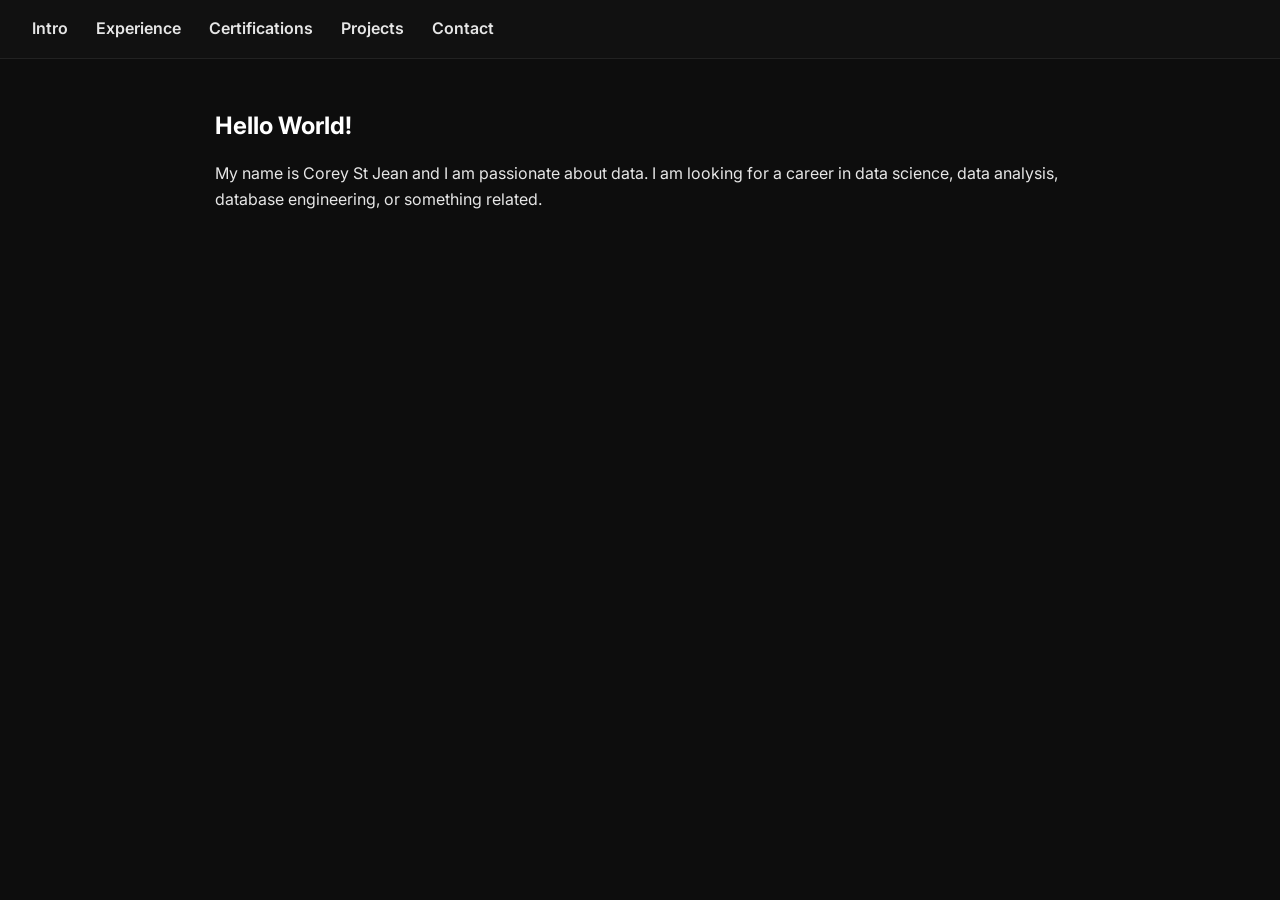
<file: index.html>
<!DOCTYPE html>
<html lang="en">
<head>
    <meta charset="UTF-8" />
    <meta name="viewport" content="width=device-width, initial-scale=1.0" />
    <title>Corey St Jean</title>
    <link rel="stylesheet" href="./style.css" />
</head>
<body>
    <header>
        <nav>
            <a href="index.html">Intro</a>
            <a href="experience.html">Experience</a>
            <a href="certifications.html">Certifications</a>
            <a href="projects.html">Projects</a>
            <a href="contact.html">Contact</a>
        </nav>
    </header>

    <section id="intro">
        <h1>Hello World!</h1>
        <p>My name is Corey St Jean and I am passionate about data. I am looking for a career in data science, data analysis, database engineering, or something related.</p>
    </section>
</body>
</html>
</file>
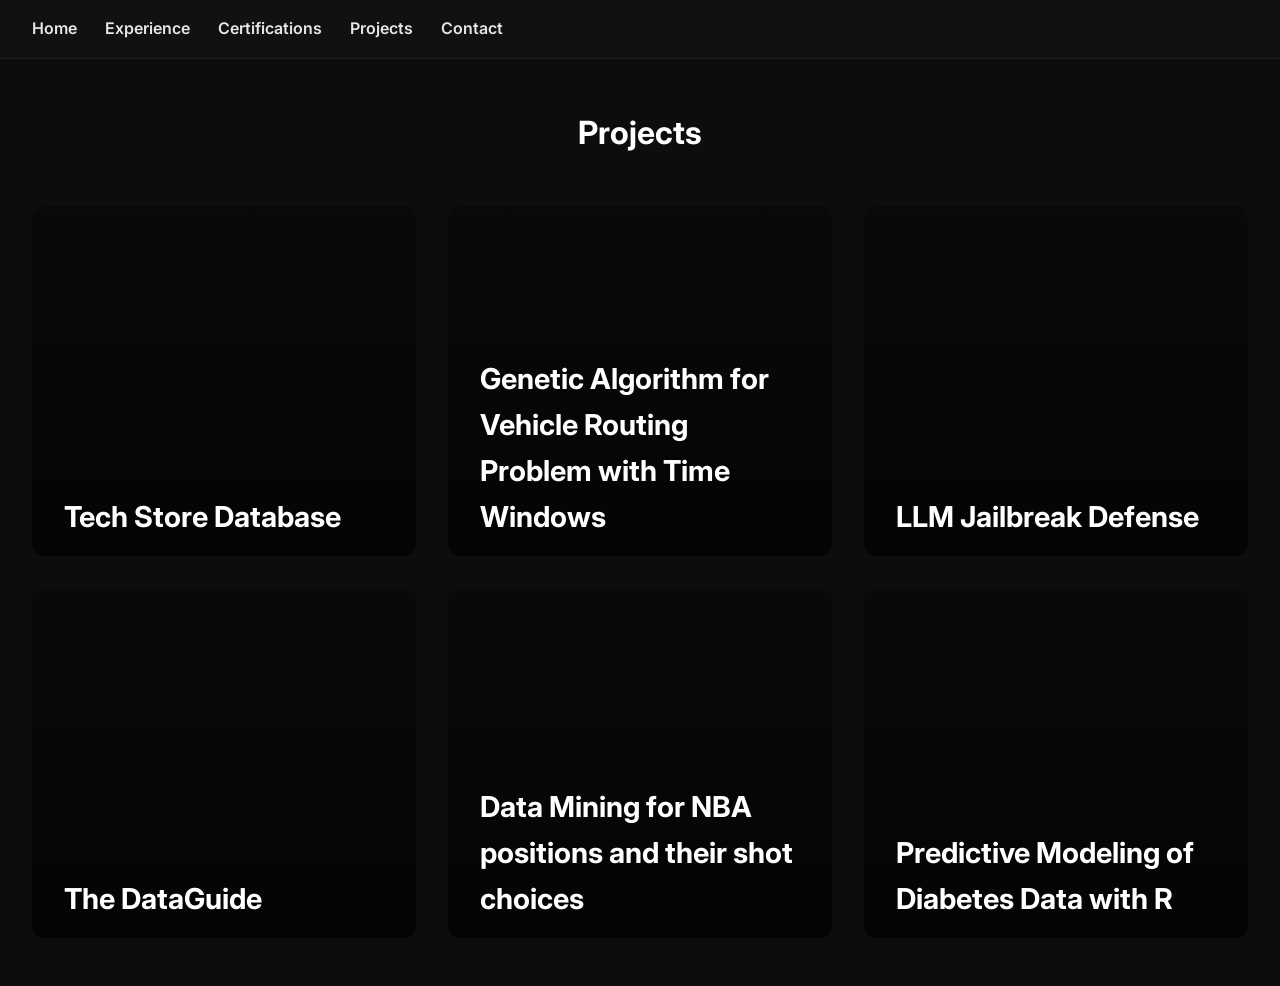
<file: projects.html>
<html>
    <head>
        <meta charset="UTF-8" />
        <meta name="viewport" content="width=device-width, initial-scale=1.0" />
        <title>Projects</title>
        <link rel="stylesheet" href="./style.css" />
    </head>
    <body>
        <header>
        <nav>
            <a href="index.html">Home</a>
            <a href="experience.html">Experience</a>
            <a href="certifications.html">Certifications</a>
            <a href="projects.html">Projects</a>
            <a href="contact.html">Contact</a>
        </nav>
        </header>
        <div class="projects-section">
            <h1>Projects</h1>
            <div class="projects-grid">
                <a href="project1.html" class="project-tile">
                    <div class="project-image" style="background-image: url('https://images.unsplash.com/photo-1491933382434-500287f9b54b?q=80&w=928&auto=format&fit=crop&ixlib=rb-4.1.0&ixid=M3wxMjA3fDB8MHxwaG90by1wYWdlfHx8fGVufDB8fHx8fA%3D%3D');">
                        <div class="image-overlay"></div>
                    </div>
                    <div class="project-content">
                        <h2 class="project-title">Tech Store Database</h2>
                        <p class="project-description">Hypothetical tech store database created in mySQL normalized to BCNF. Contains 5 tables: Products, Customers, Employees, OS, Orders</p>
                    </div>
                </a>

                <a href="project2.html" class="project-tile">
                    <div class="project-image" style="background-image: url('https://plus.unsplash.com/premium_photo-1676029884537-44fec9a5ca66?w=500&auto=format&fit=crop&q=60&ixlib=rb-4.1.0&ixid=M3wxMjA3fDB8MHxzZWFyY2h8NXx8R2VuZXRpYyUyMEFsZ29yaXRobXxlbnwwfHwwfHx8MA%3D%3D');">
                        <div class="image-overlay"></div>
                    </div>
                    <div class="project-content">
                        <h2 class="project-title">Genetic Algorithm for Vehicle Routing Problem with Time Windows</h2>
                        <p class="project-description">Vehicle Routing Problem with Time Windows (VRPTW) solution via the Genetic Algorithm (GA). This was compared to an iterated local search method (not included) to see how much better the GA solves this NP-hard problem.</p>
                    </div>
                </a>

                <a href="project3.html" class="project-tile">
                    <div class="project-image" style="background-image: url('https://images.unsplash.com/photo-1636931246472-79dbd5be3dcc?q=80&w=1690&auto=format&fit=crop&ixlib=rb-4.1.0&ixid=M3wxMjA3fDB8MHxwaG90by1wYWdlfHx8fGVufDB8fHx8fA%3D%3D');">
                        <div class="image-overlay"></div>
                    </div>
                    <div class="project-content">
                        <h2 class="project-title">LLM Jailbreak Defense</h2>
                        <p class="project-description">Hybrid defense method to protect common LLMs (Gemini, gpt, Qwen) from current jailbreak methods. Includes a webpage built with Streamlit for use of models for testing.</p>
                    </div>
                </a>

                <a href="project4.html" class="project-tile">
                    <div class="project-image" style="background-image: url('https://images.unsplash.com/photo-1644088379091-d574269d422f?q=80&w=2186&auto=format&fit=crop&ixlib=rb-4.1.0&ixid=M3wxMjA3fDB8MHxwaG90by1wYWdlfHx8fGVufDB8fHx8fA%3D%3D');">
                        <div class="image-overlay"></div>
                    </div>
                    <div class="project-content">
                        <h2 class="project-title">The DataGuide</h2>
                        <p class="project-description">Python methods for exploring JSON files and their data types. Collects data types (int, string, array, dictionary, etc.) and stores them in a dictionary object. Parses JSON data quickly and effectively and can be used to understand a JSON document or documents before use. Additional methods for union, intersection, and difference.</p>
                    </div>
                </a>

                <a href="project5.html" class="project-tile">
                    <div class="project-image" style="background-image: url('https://images.unsplash.com/photo-1546519638-68e109498ffc?q=80&w=1780&auto=format&fit=crop&ixlib=rb-4.1.0&ixid=M3wxMjA3fDB8MHxwaG90by1wYWdlfHx8fGVufDB8fHx8fA%3D%3D');">
                        <div class="image-overlay"></div>
                    </div>
                    <div class="project-content">
                        <h2 class="project-title">Data Mining for NBA positions and their shot choices</h2>
                        <p class="project-description">Complete data analysis in R for NBA players, their shot choices, and the shot success rates. Includes data cleaning, outlier treatment, normalization, feature engineering, dimensionality reduction, and visualizations.</p>
                    </div>
                </a>

                <a href="project6.html" class="project-tile">
                    <div class="project-image" style="background-image: url('https://images.unsplash.com/photo-1624454002429-40ed87a5ec04?q=80&w=1740&auto=format&fit=crop&ixlib=rb-4.1.0&ixid=M3wxMjA3fDB8MHxwaG90by1wYWdlfHx8fGVufDB8fHx8fA%3D%3D');">
                        <div class="image-overlay"></div>
                    </div>
                    <div class="project-content">
                        <h2 class="project-title">Predictive Modeling of Diabetes Data with R</h2>
                        <p class="project-description">Predictive modeling project in R for diabetes data, used on unlabeled data with various health metrics to predict if an individual likely has diabetes or not. Normal data preprocessing with various predictive AI algorithms used including PCA, decision trees, and random forest</p>
                    </div>
                </a>
            </div>
        </div>
    </body>
</html>
</file>
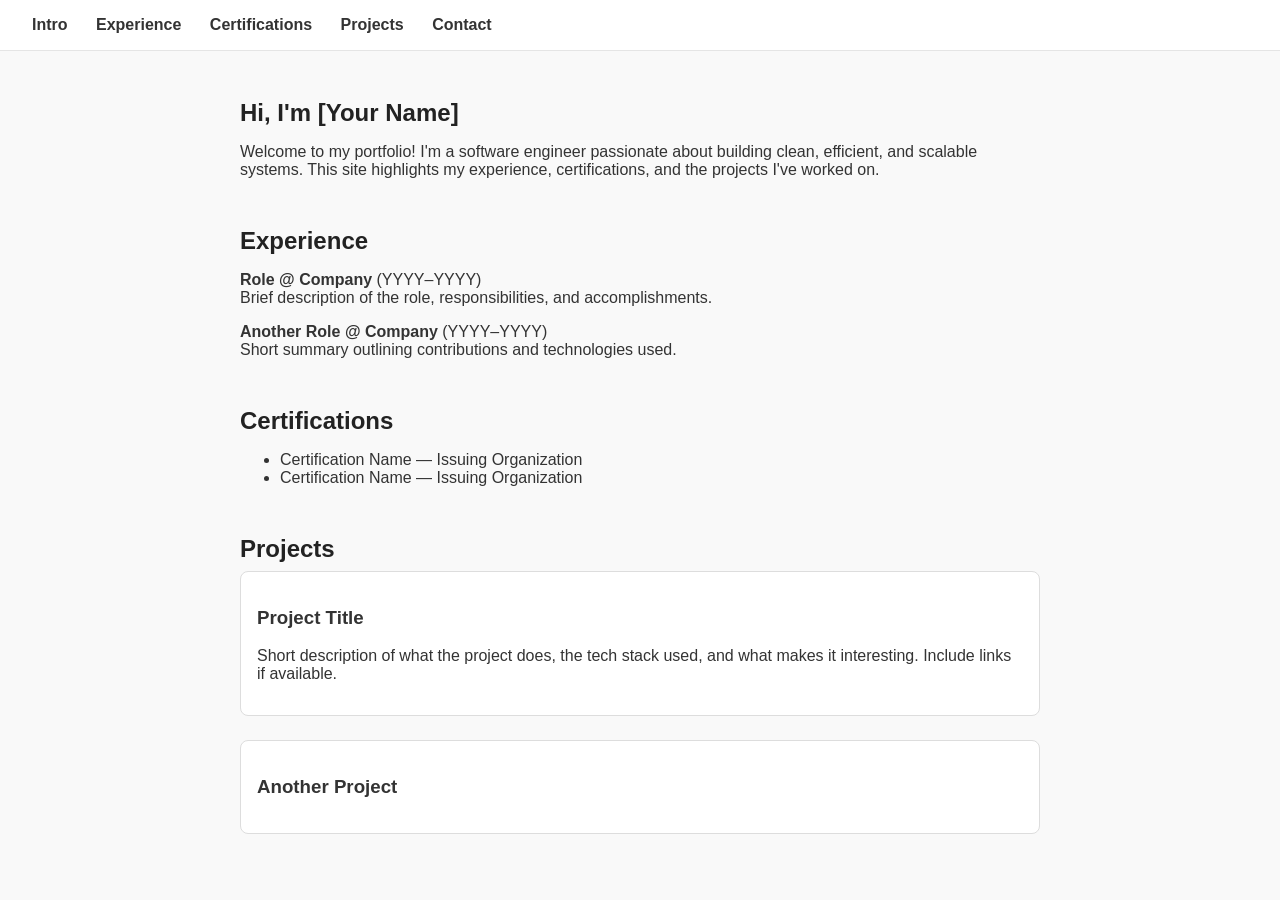
<file: webpage.html>
<!DOCTYPE html>
<html lang="en">
<head>
<meta charset="UTF-8" />
<meta name="viewport" content="width=device-width, initial-scale=1.0" />
<title>My Portfolio</title>
<style>
body {
margin: 0;
font-family: Arial, sans-serif;
background: #f9f9f9;
color: #333;
}
header {
background: #ffffff;
border-bottom: 1px solid #e5e5e5;
padding: 1rem 2rem;
position: sticky;
top: 0;
}
nav a {
margin-right: 1.5rem;
text-decoration: none;
color: #333;
font-weight: bold;
}
nav a:hover {
color: #0077cc;
}
section {
max-width: 800px;
margin: 3rem auto;
padding: 0 1.5rem;
}
h1, h2 {
color: #222;
margin-bottom: 0.5rem;
}
.project {
border: 1px solid #ddd;
padding: 1rem;
border-radius: 8px;
margin-bottom: 1.5rem;
background: #fff;
}
</style>
</head>
<body>
<header>
<nav>
<a href="#intro">Intro</a>
<a href="#experience">Experience</a>
<a href="#certifications">Certifications</a>
<a href="#projects">Projects</a>
<a href="#contact">Contact</a>
</nav>
</header>


<section id="intro">
<h1>Hi, I'm [Your Name]</h1>
<p>Welcome to my portfolio! I'm a software engineer passionate about building clean, efficient, and scalable systems. This site highlights my experience, certifications, and the projects I've worked on.</p>
</section>


<section id="experience">
<h2>Experience</h2>
<p><strong>Role @ Company</strong> (YYYY–YYYY)<br />
Brief description of the role, responsibilities, and accomplishments.
</p>
<p><strong>Another Role @ Company</strong> (YYYY–YYYY)<br />
Short summary outlining contributions and technologies used.
</p>
</section>


<section id="certifications">
<h2>Certifications</h2>
<ul>
<li>Certification Name — Issuing Organization</li>
<li>Certification Name — Issuing Organization</li>
</ul>
</section>


<section id="projects">
<h2>Projects</h2>


<div class="project">
<h3>Project Title</h3>
<p>Short description of what the project does, the tech stack used, and what makes it interesting. Include links if available.</p>
</div>


<div class="project">
<h3>Another Project</h3>
</file>
<file: style.css>
@import url('https://fonts.googleapis.com/css2?family=Inter:wght@300;400;600;700&display=swap');

body {
    margin: 0;
    font-family: 'Inter', sans-serif;
    background: #0d0d0d;
    color: #e6e6e6;
    line-height: 1.6;
}

header {
    background: #111;
    padding: 1rem 2rem;
    border-bottom: 1px solid #222;
    position: sticky;
    top: 0;
    z-index: 10;
}

nav a {
    margin-right: 1.5rem;
    text-decoration: none;
    color: #e6e6e6;
    font-weight: 600;
    transition: 0.3s ease;
}

nav a:hover {
    color: #6cb8ff;
}

section {
    max-width: 850px;
    margin: 3rem auto;
    padding: 0 1.5rem;
}

h1, h2, h3 {
    color: #ffffff;
    margin-bottom: 0.5rem;
}

.project {
    background: #1a1a1a;
    padding: 1.2rem;
    border: 1px solid #2a2a2a;
    border-radius: 10px;
    margin-bottom: 1.5rem;
    transition: transform 0.25s ease, border-color 0.25s ease;
}

.project:hover {
    transform: translateY(-4px);
    border-color: #6cb8ff;
}

ul li {
    margin-bottom: 0.4rem;
}

strong {
    color: #ffffff;
}

#contact p strong {
    color: #6cb8ff;
}

/* Projects Grid Styles */
.projects-section {
    max-width: 100%;
    margin: 3rem auto;
    padding: 0 2rem;
}

.projects-section h1 {
    text-align: center;
    margin-bottom: 3rem;
}

.projects-grid {
    display: grid;
    grid-template-columns: repeat(3, 1fr);
    grid-template-rows: repeat(2, 1fr);
    gap: 2rem;
    margin-top: 2rem;
    max-width: 1600px;
    margin-left: auto;
    margin-right: auto;
}

.project-tile {
    position: relative;
    height: 350px;
    border-radius: 12px;
    overflow: hidden;
    cursor: pointer;
    text-decoration: none;
    display: block;
    transition: transform 0.3s ease;
}

.project-tile:hover {
    transform: translateY(-8px);
}

.project-image {
    position: absolute;
    top: 0;
    left: 0;
    width: 100%;
    height: 100%;
    background-size: cover;
    background-position: center;
    transition: opacity 0.4s ease;
}

.image-overlay {
    position: absolute;
    top: 0;
    left: 0;
    width: 100%;
    height: 100%;
    background: linear-gradient(to bottom, rgba(0,0,0,0.3) 0%, rgba(0,0,0,0.7) 100%);
    transition: opacity 0.4s ease;
    z-index: 1;
}

.project-tile:hover .project-image {
    opacity: 0;
}

.project-tile:hover .image-overlay {
    opacity: 0;
}

.project-content {
    position: relative;
    height: 100%;
    padding: 2rem;
    display: flex;
    flex-direction: column;
    justify-content: space-between;
    background: transparent;
    z-index: 2;
    transition: background 0.4s ease;
}

.project-tile:hover .project-content {
    background: #1a1a1a;
}

.project-title {
    color: #ffffff;
    font-size: 1.8rem;
    font-weight: 700;
    margin: 0;
    z-index: 3;
    position: relative;
}

.project-tile:not(:hover) .project-title {
    position: absolute;
    bottom: 5rem;
    left: 2rem;
    right: 2rem;
    z-index: 3;
}

.project-tile:hover .project-title {
    margin-bottom: 1.5rem;
}

.project-description {
    color: #e6e6e6;
    font-size: 1rem;
    line-height: 1.6;
    margin: 0;
    opacity: 0;
    transform: translateY(10px);
    transition: opacity 0.4s ease, transform 0.4s ease;
    flex: 1;
}

.project-tile:hover .project-description {
    opacity: 1;
    transform: translateY(0);
}

/* Contact Page Styles */
.contact-section {
    position: relative;
    min-height: 100vh;
    display: flex;
    flex-direction: column;
    align-items: center;
    padding: 4rem 2rem;
    z-index: 1;
}

/* Kilroy Easter Egg at Bottom */
.kilroy-container {
    position: absolute;
    bottom: 2rem;
    left: 50%;
    transform: translateX(-50%);
    opacity: 0.7;
    transition: opacity 0.3s ease;
}

.kilroy-container:hover {
    opacity: 1;
}

.kilroy-img {
    width: 200px;
    height: auto;
    filter: grayscale(20%) brightness(0.9);
}

/* Background Image and Gradient - Only for Contact Page */
.contact-section::before {
    content: '';
    position: fixed;
    top: 0;
    left: 0;
    width: 100%;
    height: 50vh;
    background-image: url('./Images/DSC06310.jpg'); /* Replace with your actual image path */
    background-size: cover;
    background-position: top center;
    z-index: -2;
}

.contact-section::after {
    content: '';
    position: fixed;
    top: 0;
    left: 0;
    width: 100%;
    height: 100%;
    background: linear-gradient(to bottom, 
        rgba(13, 13, 13, 0.4) 0%,
        rgba(13, 13, 13, 0.2) 10%,
        rgba(13, 13, 13, 0.15) 20%,
        rgba(13, 13, 13, 0.3) 30%,
        rgba(13, 13, 13, 0.5) 38%,
        rgba(13, 13, 13, 0.7) 45%,
        rgba(13, 13, 13, 0.85) 52%,
        #0d0d0d 65%,
        #0d0d0d 100%
    );
    z-index: -1;
}

.contact-section h1 {
    text-align: center;
    margin-bottom: 3rem;
    font-size: 2.5rem;
}

.contact-img {
    width: 280px;
    height: 280px;
    background: linear-gradient(135deg, #1a1a1a 0%, #2a2a2a 100%);
    border-radius: 50%;
    border: 4px solid #444;
    display: flex;
    align-items: center;
    justify-content: center;
    color: #666;
    font-size: 0.9rem;
    text-align: center;
    padding: 1rem;
    box-shadow: 0 12px 40px rgba(0, 0, 0, 0.6);
    transition: transform 0.3s ease, border-color 0.3s ease, box-shadow 0.3s ease;
    flex-shrink: 0;
    margin-bottom: 3rem;
    position: relative;
    z-index: 2;
}

.contact-img:hover {
    transform: translateY(-6px) scale(1.02);
    border-color: #6cb8ff;
    box-shadow: 0 16px 50px rgba(108, 184, 255, 0.3);
}

.contact-buttons {
    display: flex;
    gap: 2rem;
    flex-wrap: wrap;
    justify-content: center;
}

.contact-buttons button {
    background: rgba(31, 31, 31, 0.9);
    backdrop-filter: blur(10px);
    border: 2px solid #333;
    padding: 1rem 2rem;
    border-radius: 12px;
    cursor: pointer;
    color: #e6e6e6;
    font-size: 1.05rem;
    font-weight: 600;
    transition: all 0.3s ease;
    min-width: 160px;
    text-align: center;
    position: relative;
    overflow: hidden;
    display: flex;
    align-items: center;
    justify-content: center;
    gap: 0.8rem;
}

.contact-buttons button::before {
    content: '';
    position: absolute;
    top: 0;
    left: 0;
    width: 100%;
    height: 100%;
    background: linear-gradient(135deg, transparent 0%, rgba(255, 255, 255, 0.1) 100%);
    opacity: 0;
    transition: opacity 0.3s ease;
}

.contact-buttons button:hover::before {
    opacity: 1;
}

.contact-buttons button:hover {
    transform: translateY(-4px);
    box-shadow: 0 8px 25px rgba(0, 0, 0, 0.5);
}

/* Button Icons */
.btn-icon {
    width: 24px;
    height: 24px;
    transition: transform 0.3s ease;
}

.contact-buttons button:hover .btn-icon {
    transform: scale(1.1);
}

/* GitHub Button - Green */
.btn-github:hover {
    background: rgba(35, 134, 54, 0.95);
    border-color: #2ea043;
    color: #ffffff;
    box-shadow: 0 8px 25px rgba(35, 134, 54, 0.4);
}

/* LinkedIn Button - Blue */
.btn-linkedin:hover {
    background: rgba(10, 102, 194, 0.95);
    border-color: #0077b5;
    color: #ffffff;
    box-shadow: 0 8px 25px rgba(10, 102, 194, 0.4);
}

/* Email Button - Red/Orange */
.btn-email:hover {
    background: rgba(234, 67, 53, 0.95);
    border-color: #e94235;
    color: #ffffff;
    box-shadow: 0 8px 25px rgba(234, 67, 53, 0.4);
}

/* Responsive Design */
@media (max-width: 1200px) {
    .projects-grid {
        grid-template-columns: repeat(2, 1fr);
    }
}

@media (max-width: 768px) {
    .projects-grid {
        grid-template-columns: 1fr;
        gap: 1.5rem;
    }
    
    .project-tile {
        height: 300px;
    }

    .contact-buttons {
        flex-direction: column;
        width: 100%;
        max-width: 300px;
    }

    .contact-buttons button {
        width: 100%;
    }

    .contact-img {
        width: 240px;
        height: 240px;
    }
}

/* Disable scrolling for body when needed */
.no-scroll {
    overflow: hidden;
}
</file>
